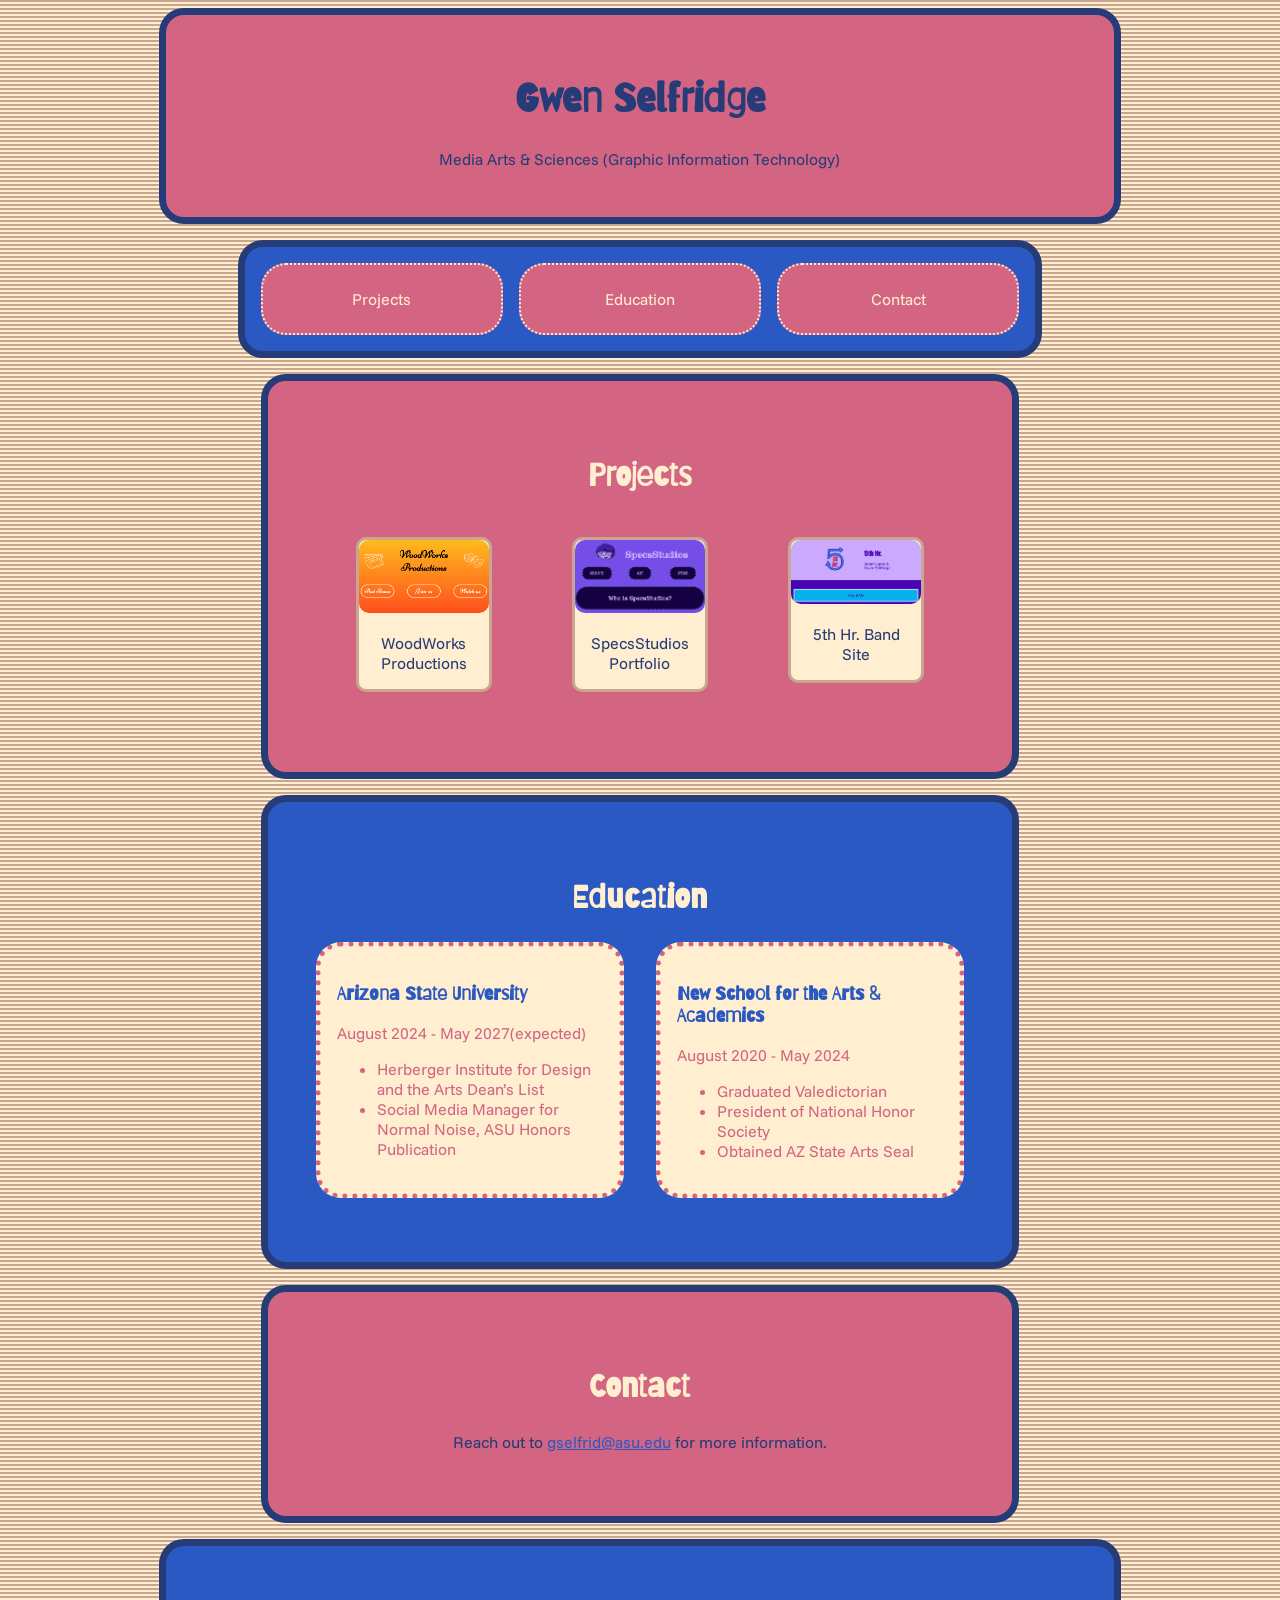
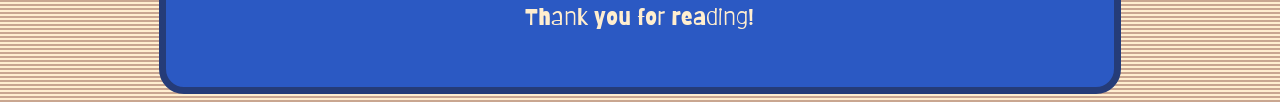
<file: Week 3/portfolio/index.html>
<!DOCTYPE html>
<html lang="en">
<head>
    <meta charset="UTF-8">
    <meta name="viewport" content="width=device-width, initial-scale=1.0">
    <title>Gwen's Portfolio</title>
    <link rel="preconnect" href="https://fonts.googleapis.com">
    <link rel="preconnect" href="https://fonts.gstatic.com" crossorigin>
    <link href="https://fonts.googleapis.com/css2?family=Barriecito&family=Funnel+Sans:ital,wght@0,300..800;1,300..800&display=swap" rel="stylesheet">
    <link href="styles.css" rel="stylesheet">   
</head>
<body>
    <header>
        <h1>Gwen Selfridge</h1>
        <p>Media Arts & Sciences (Graphic Information Technology)</p>
    </header>
    <nav>
        <ul>
            <li><a href="#projects">Projects</a></li>
            <li><a href="#education">Education</a></li>
            <li><a href="#contact">Contact</a></li>
        </ul>
    </nav>
    <main>
        <section id="projects">
            <h2>Projects</h2>
            <ul>
                <li>
                    <a href="https://woodworksproductions.org/">
                        <figure>
                            <img src="woodworks.png" alt="woodworks">
                            <figcaption>
                                WoodWorks Productions
                            </figcaption>
                        </figure>
                    </a>
                </li>
                <li>
                    <a href="https://gselfrid.github.io/specsstudios-portfolio/">
                        <figure>
                            <img src="specsstudios.png" alt="specsstudios">
                            <figcaption>
                                SpecsStudios Portfolio
                            </figcaption>
                        </figure>
                    </a>
                </li>
                <li>
                    <a href="https://gselfrid.github.io/5thhr-site/">
                        <figure>
                            <img src="5thhr.png" alt="5thhr">
                            <figcaption>
                                5th Hr. Band Site
                            </figcaption>
                        </figure>
                    </a>
                </li>
            </ul>
        </section>
        <section id="education">
            <h2>Education</h2>
            <section id="edgrid">
                <div>
                    <h3>Arizona State University</h3>
                    <p>August 2024 - May 2027(expected)</p>
                    <ul>
                        <li>Herberger Institute for Design and the Arts Dean’s List</li>
                        <li>Social Media Manager for Normal Noise, ASU Honors Publication</li>
                    </ul>
                </div>
                <div>
                    <h3>New School for the Arts & Academics</h3>
                    <p>August 2020 - May 2024</p>
                    <ul>
                        <li>Graduated Valedictorian</li>
                        <li>President of National Honor Society</li>
                        <li>Obtained AZ State Arts Seal</li>
                    </ul>
                </div>
            </section>
        </section>
        <section id="contact">
            <h2>Contact</h2>
            <p>Reach out to <a href="mailto:gselfrid@asu.edu">gselfrid@asu.edu</a> for more information.</p>
        </section>
    </main>
    <footer>
        <p>Thank you for reading!</p>
    </footer>
</body>
</html>
</file>
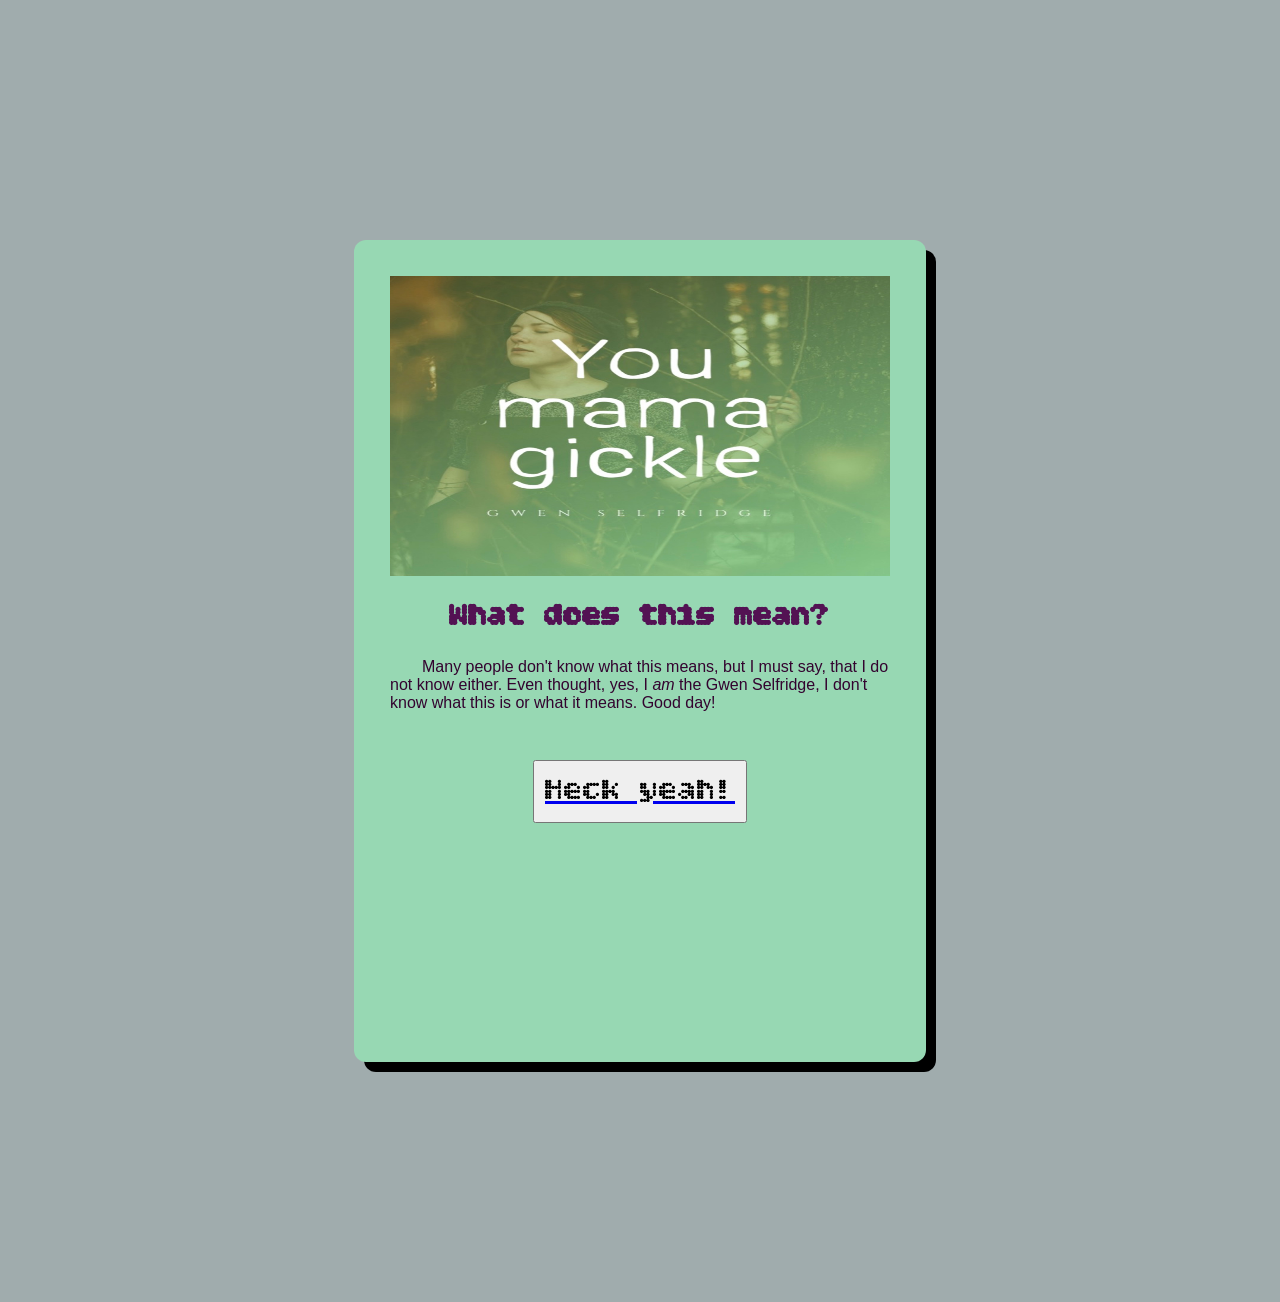
<file: week-3/card/index.html>
<!DOCTYPE html>
<html lang="en">
<head>
    <meta charset="UTF-8">
    <meta name="viewport" content="width=device-width, initial-scale=1.0">
    <link href="styles.css" rel="stylesheet">
    <link rel="preconnect" href="https://fonts.googleapis.com">
    <link rel="preconnect" href="https://fonts.gstatic.com" crossorigin>
    <link href="https://fonts.googleapis.com/css2?family=Bitcount+Grid+Double:wght@100..900&display=swap" rel="stylesheet">
    <title>Card</title>
</head>
<body>
    <div class="card">
        <img src="you-mama-gickle.jpeg" alt="you-mama-gickle">
        <h1>What does this mean?</h1>
        <p>Many people don't know what this means, but I must say, that I do not know either.  Even thought, yes, I <i>am</i> the Gwen Selfridge, I don't know what this is or what it means.  Good day!</p>
        <a href="https://canvas.asu.edu/courses/244809/assignments/7162834"><button>Heck yeah!</button></a>
    </div>
</body>
</html>
</file>
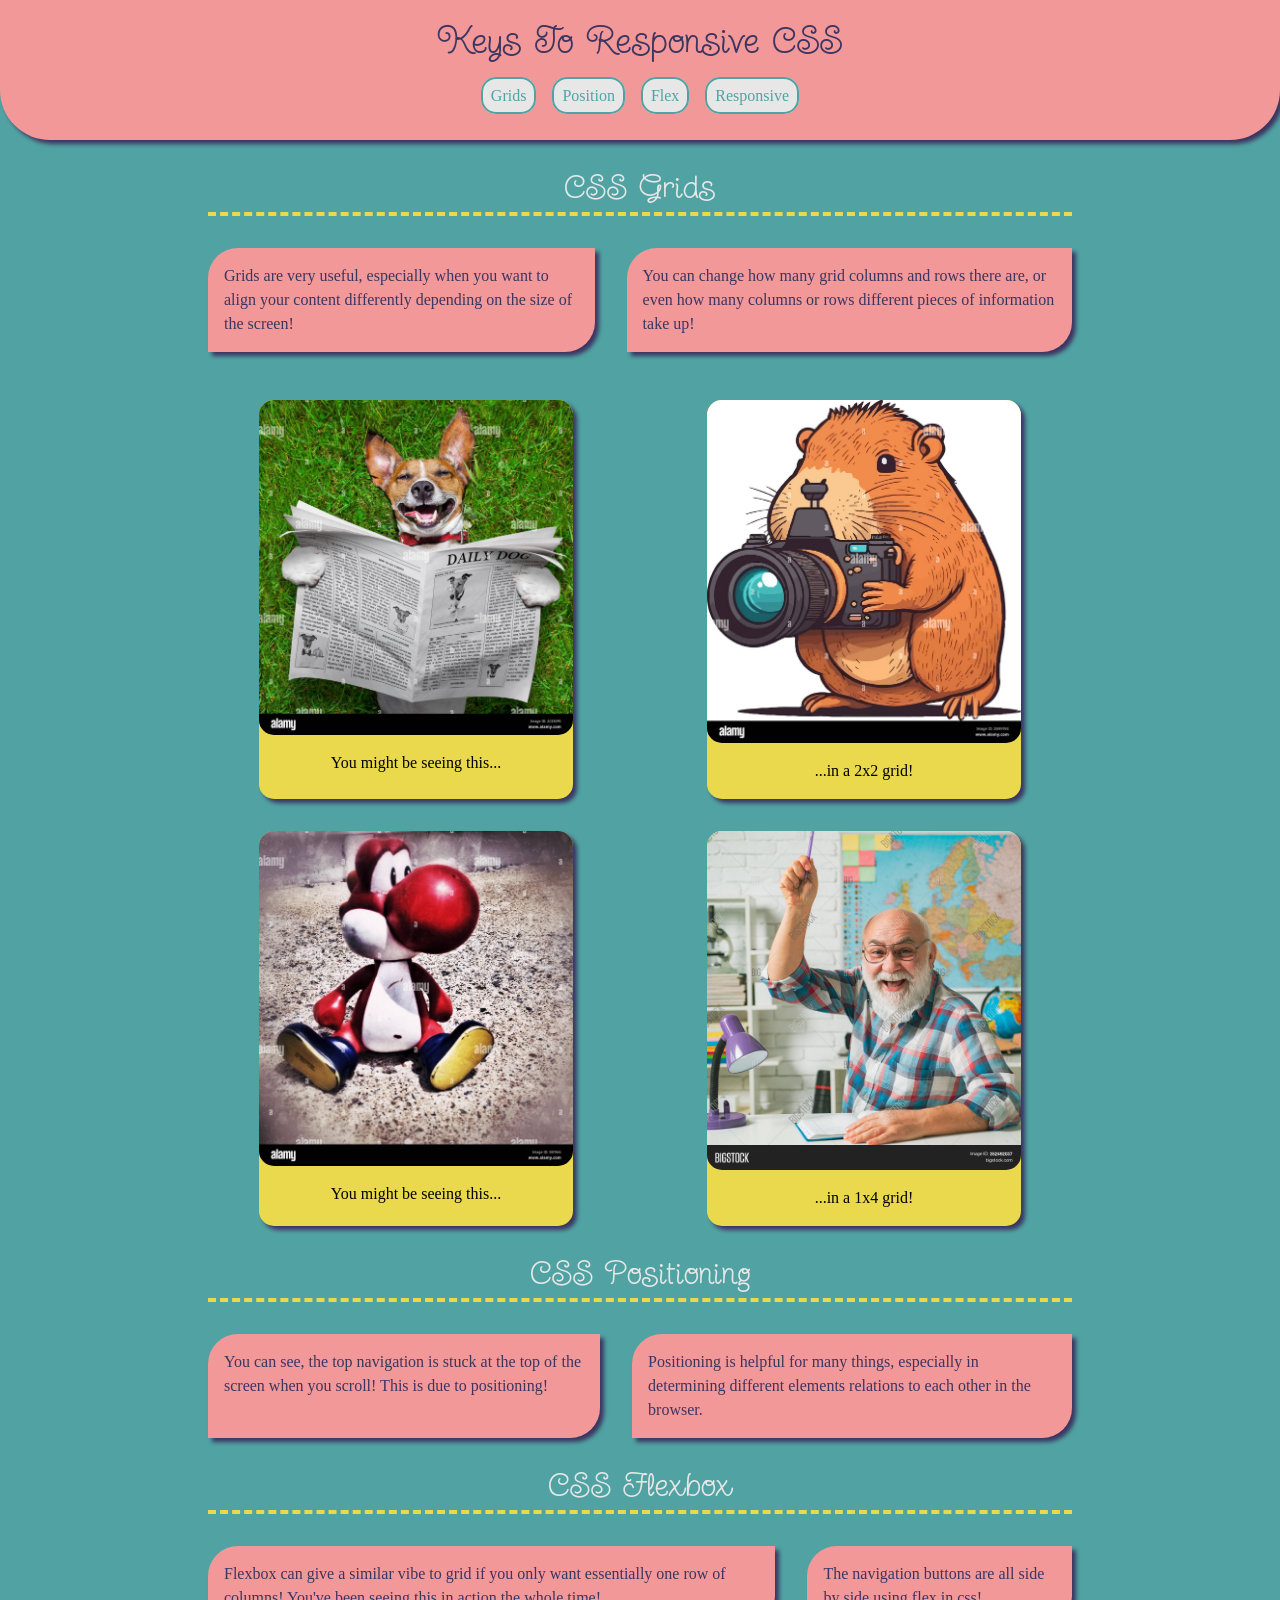
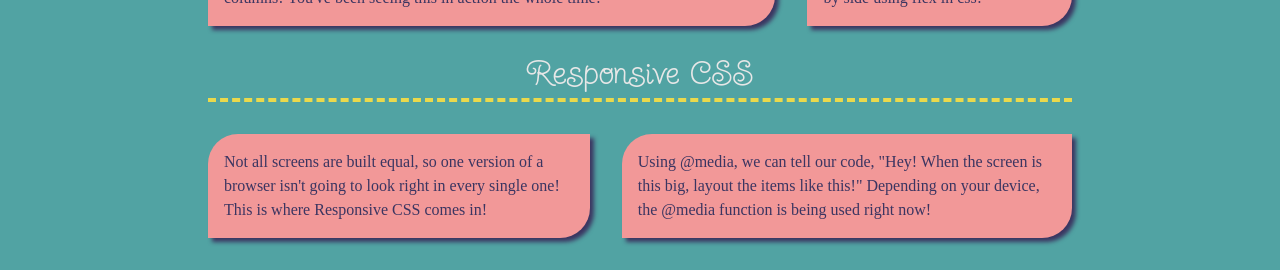
<file: week-4/responsive/index.html>
<!DOCTYPE html>
<html lang="en">
<head>
    <meta charset="UTF-8">
    <meta name="viewport" content="width=device-width, initial-scale=1.0">
    <title>Responsive Site</title>
    <link href="styles.css" rel="stylesheet">
</head>
<body>
    <header>
        <h1>Keys To Responsive CSS</h1>
        <nav>
            <ul>
                <li><a href="#grid">Grids</a></li>
                <li><a href="#position">Position</a></li>
                <li><a href="#flex">Flex</a></li>
                <li><a href="#response">Responsive</a></li>
            </ul>
        </nav>
    </header>
    <main>
        <section id="grid">
            <h2>CSS Grids</h2>
            <div class="info">
                <p>Grids are very useful, especially when you want to align your content differently depending on the size of the screen!</p>
                <p>You can change how many grid columns and rows there are, or even how many columns or rows different pieces of information take up!</p>
            </div>
            <section id="divgrid">
                <div>
                    <img src="images/dog.jpg" alt="random">
                    <p>You might be seeing this...</p>
                </div>
                <div>
                    <img src="images/hamster.jpg" alt="random">
                    <p>...in a 2x2 grid!</p>
                </div>
                <div>
                    <img src="images/yoshi.jpg" alt="random">
                    <p>You might be seeing this...</p>
                </div>
                <div>
                    <img src="images/randomdude.jpg" alt="random">
                    <p>...in a 1x4 grid!</p>
                </div>
            </section>
        </section>
        <section id="position">
            <h2>CSS Positioning</h2>
            <div class="info">
                <p>You can see, the top navigation is stuck at the top of the screen when you scroll!  This is due to positioning!</p> 
                <p>Positioning is helpful for many things, especially in determining different elements relations to each other in the browser.</p>
            </div>
        </section>
        <section id="flex">
            <h2>CSS Flexbox</h2>
            <div class="info">
                <p>Flexbox can give a similar vibe to grid if you only want essentially one row of columns!  You've been seeing this in action the whole time!</p>
                <p>The navigation buttons are all side by side using flex in css!</p>
            </div>
        </section>
        <section id="response">
            <h2>Responsive CSS</h2>
            <div class="info">
                <p>Not all screens are built equal, so one version of a browser isn't going to look right in every single one!  This is where Responsive CSS comes in!</p>
                <p>Using @media, we can tell our code, "Hey!  When the screen is this big, layout the items like this!"  Depending on your device, the @media function is being used right now!</p>
            </div>
        </section>
    </main>
</body>
</html>
</file>
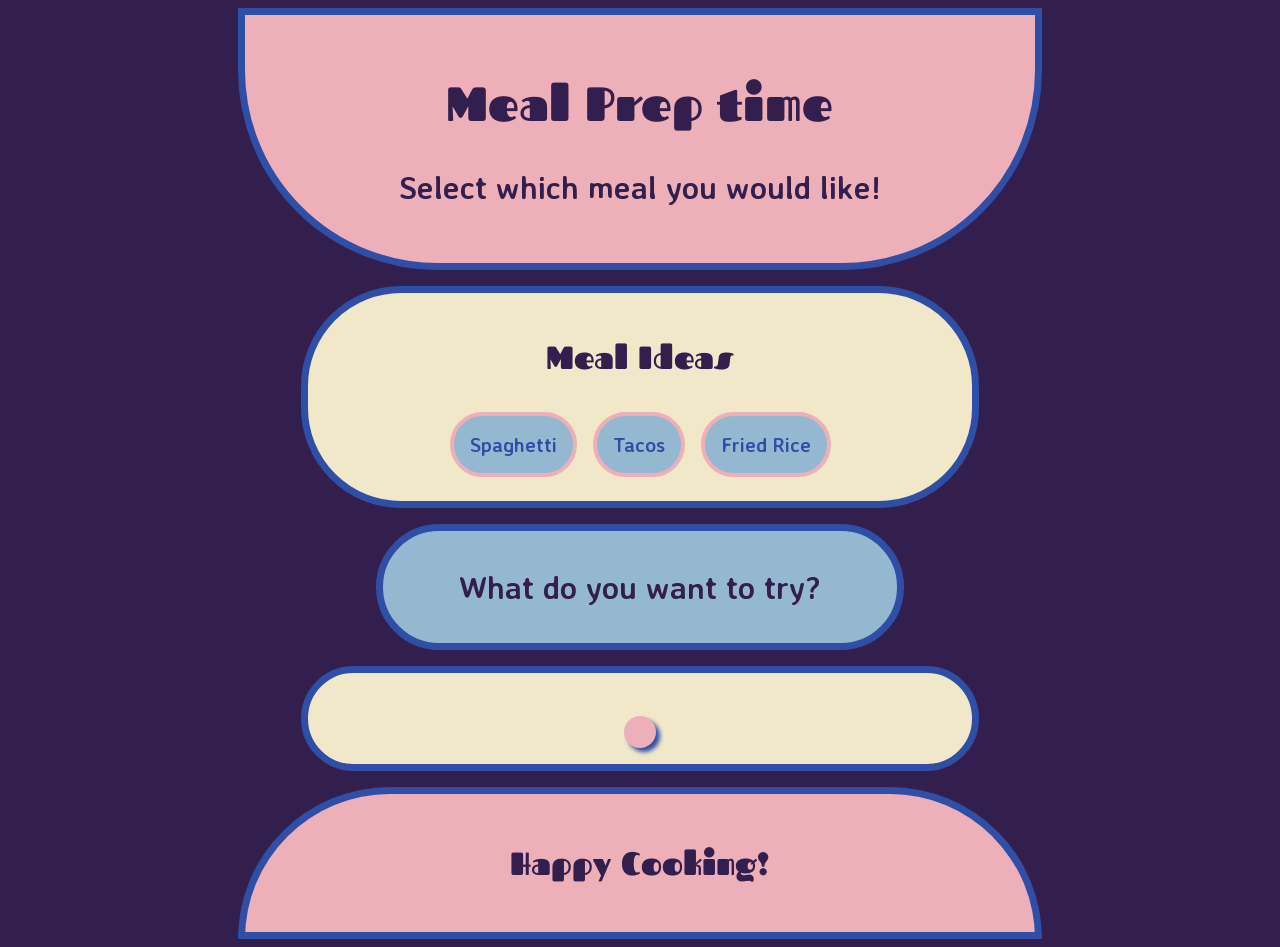
<file: week-6/foodjavascript/index.html>
<!DOCTYPE html>
<html lang="en">
<head>
    <meta charset="UTF-8">
    <meta name="viewport" content="width=device-width, initial-scale=1.0">
    <title>Document</title>
    <script src="./data.js" defer></script>
    <script src="./script.js" defer></script>
    <link href="styles.css" rel="stylesheet">
</head>
<body>
    <header>
        <h1>Meal Prep time</h1>
        <p>Select which meal you would like!</p>
    </header>
    <main>
        <section id="nav">
            <h2>Meal Ideas</h2>
            <div class="meals-list">
                <button id="spaghetti">Spaghetti</button>
                <button id="tacos">Tacos</button>
                <button id="fried-rice">Fried Rice</button>
            </div>
        </section>
        <div class="should">
            <p id="try">What do you want to try?</p>
        </div>
        <div class="the-meal">
            <h2 id="food-name"></h2>
            <div class="food-flex">
                <div id="food-img"></div>
                <ul id="food-recipe"></ul>
            </div>
        </div>
    </main>
    <footer>
        <p>Happy Cooking!</p>
    </footer>
</body>
</html>
</file>
<file: Week 3/portfolio/styles.css>
:root{
    --papa: #ffeecf;
    --tan: #c9a690;
    --rose: #d36582;
    --reg-nav: #253c78;
    --laser: #2b59c3;
}

body{
    background-color: var(--papa);
    background-image: linear-gradient(0deg, var(--papa) 50%, var(--tan) 50%);
    background-size: 4px 4px;
}

header{
    text-align: center;
    width: 70%;
    margin: 0 auto;
    padding: 2rem;
    background-color: var(--rose);
    color: var(--reg-nav);
    border-radius: 25px;
    border: 7.5px solid var(--reg-nav);
}

header h1{
    font-size: 2.5rem;
    font-family: "Barriecito";
}

header p{
    font-family: "funnel sans";
}

nav{
    width: 60%;
    margin: 1rem auto;
    background-color: var(--laser);
    padding: 1rem;
    border-radius: 25px;
    border: 7.5px solid var(--reg-nav);
}

nav ul{
    display: grid;
    grid-template-columns: 1fr 1fr 1fr;
    gap: 1rem;
    list-style-type: none;
    width: 100%;
    margin: 0;
    padding: 0; 
    align-items: center;
    justify-content: center;
}

nav li{
    text-align: center;
    list-style-type: none;
}

nav a{
    background-color: var(--rose);
    display: block;
    text-align: center;
    padding: 1.5rem;
    box-sizing: border-box;
    border-radius: 25px;
    border: 2px dotted var(--papa);
    text-decoration: none;
    font-family: "funnel sans";
    color: var(--papa);
}

nav a:hover{
    background-color: var(--papa);
    font-size: 1.5rem;
    display: block;
    text-align: center;
    padding: 1.5rem;
    box-sizing: border-box;
    border-radius: 25px;
    border: 2px dotted var(--rose);
    text-decoration: none;
    font-family: "funnel sans";
    color: var(--rose);
    transition: 0.5s;
}

main{
    width: 60%;
    margin: auto;
}

main section{
    margin-bottom: 1rem;
}

main h2{
    font-family: "barriecito";
    text-align: center;
    font-size: 2rem;
    color: var(--papa);
}

#projects{
    background-color: var(--rose);
    padding: 3rem;
    border-radius: 25px;
    border: 7.5px solid var(--reg-nav);
}

#projects ul{
    display: grid;
    grid-template-columns: 1fr 1fr 1fr;
    list-style: none;
    padding: 0;
}

#projects a{
    text-decoration: none;
}

#projects a img{
    width: 100%;
    overflow: hidden;
    border-radius: 10px;
}

#projects a figure{
    display: block;
    border: 3px solid var(--tan);
    border-radius: 10px;
    background-color: var(--papa);
}

#projects a:hover figure{
    padding: 1rem;
    transition: 0.5s;
    display: block;
    border: 3px solid var(--tan);
    border-radius: 10px;
    background-color: var(--papa);
}

#projects a figcaption{
    padding: 1rem 0.5rem;
    text-align: center;
    align-content: center;
    color: var(--reg-nav);
    font-family: "funnel sans";
}

#education{
    background-color: var(--laser);
    padding: 3rem;
    border-radius: 25px;
    border: 7.5px solid var(--reg-nav);
}

#edgrid{
    display: grid;
    grid-template-columns: 1fr 1fr;
    gap: 2rem;
}

#edgrid div{
    background-color: var(--papa);
    border-radius: 25px;
    border: 5px dotted var(--rose);
    padding: 1rem;
}

div h3{
    font-family: "barriecito";
    color: var(--laser)
}

div li, div p{
    font-family: "funnel sans";
    color: var(--rose);
}

#contact{
    background-color: var(--rose);
    padding: 3rem;
    border-radius: 25px;
    border: 7.5px solid var(--reg-nav);
}

#contact p{
    text-align: center;
    font-family: "funnel sans";
    color: var(--reg-nav)
}

#contact a{
    color: var(--laser)
}

footer{
    width: 70%;
    margin: auto;
    background-color: var(--laser);
    padding: 2rem;
    border-radius: 25px;
    border: 7.5px solid var(--reg-nav);
}

footer p{
    text-align: center;
    font-size: 1.5rem;
    color: var(--papa);
    font-family: "barriecito";
}
</file>
<file: week-3/card/styles.css>
:root{
    --bg: #a0acad;
    --card: #97d8b3;
    --h1: #531253;
    --text: #33032f;
}

body{
    background-color: var(--bg);
}

.card{
    margin: 15rem auto;
    width: 500px;
    height: 750px;
    padding: 36px;
    border-radius: 12px;
    background-color: var(--card);
    box-shadow: 10px 10px;
}

.card img{
    width: 100%;
    height: 300px;
    margin: auto;
    display: block;
}

.card h1{
    font-family: "Bitcount Grid Double", sans-serif;
    color: var(--h1);
    text-align: center;
}

.card p{
    font-family: sans-serif;
    text-indent: 2rem;
    color: var(--text);
}

button{
    font-family: "Bitcount Grid Double", sans-serif;
    padding: 10px;
    display: block;
    margin: 3rem auto;
    font-size: 2rem;
}
</file>
<file: week-4/responsive/styles.css>
@import url('https://fonts.googleapis.com/css2?family=Edu+SA+Hand:wght@400..700&family=Twinkle+Star&display=swap');

/* http://meyerweb.com/eric/tools/css/reset/ 
   v2.0 | 20110126
   License: none (public domain)
*/

html, body, div, span, applet, object, iframe,
h1, h2, h3, h4, h5, h6, p, blockquote, pre,
a, abbr, acronym, address, big, cite, code,
del, dfn, em, img, ins, kbd, q, s, samp,
small, strike, strong, sub, sup, tt, var,
b, u, i, center,
dl, dt, dd, ol, ul, li,
fieldset, form, label, legend,
table, caption, tbody, tfoot, thead, tr, th, td,
article, aside, canvas, details, embed, 
figure, figcaption, footer, header, hgroup, 
menu, nav, output, ruby, section, summary,
time, mark, audio, video {
	margin: 0;
	padding: 0;
	border: 0;
	font-size: 100%;
	font: inherit;
	vertical-align: baseline;
}
/* HTML5 display-role reset for older browsers */
article, aside, details, figcaption, figure, 
footer, header, hgroup, menu, nav, section {
	display: block;
}
body {
	line-height: 1;
}
ol, ul {
	list-style: none;
}
blockquote, q {
	quotes: none;
}
blockquote:before, blockquote:after,
q:before, q:after {
	content: '';
	content: none;
}
table {
	border-collapse: collapse;
	border-spacing: 0;
}

:root{
    --lt-cor: #f29898;
    --space: #3b3561;
    --glow: #ead94c;
    --dust: #e7e7e7;
    --trop: #51a3a3;
    font-size: 12px;
}

h1, h2{
    font-family: "Twinkle Star", cursive;
}

a, li, p{
    font-family: "Edu SA Hand", cursive;
    line-height: 1.5rem;
}

body{
    background-color: var(--trop);
}

header{
    top: 0px;
    margin: 0 auto;
    padding-top: 1rem;
    width: 100%;
    position: sticky;
    background-color: var(--lt-cor);
    border-bottom-left-radius: 50px;
    border-bottom-right-radius: 50px;
    box-shadow: 4px 4px 4px var(--space);
}

h1{
    text-align: center;
    margin: 0.5rem;
    font-size: 2.25rem;
    padding-bottom: 1rem;
    color: var(--space);
}

nav ul{
    display: flex;
    flex-direction: row;
    justify-content: center;
    padding-bottom: 2rem;
}

nav a{
    margin: 0.5rem;
    padding: 0.5rem;
    text-align: center;
    background-color: var(--dust);
    text-decoration: none;
    color: var(--trop);
    border-radius: 15px;
    border: 2px solid var(--trop)
}

img{
    width: 100%;
    border-radius: 15px;
}

main{
    background-color: var(--trop);
    padding: 1rem;
}

main h2{
    text-align: center;
    font-size: 2rem;
    margin: 1rem;
    border-bottom: 4px dashed var(--glow);
    padding-bottom: 0.5rem;
    color: var(--dust);
}

.info{
    display: flex;
    flex-direction: column;
}

.info p{
    margin: 1rem;
    padding: 1rem;
    color: var(--dust);
    background-color: var(--lt-cor);
    color: var(--space);
    border-top-left-radius: 30px;
    border-bottom-right-radius: 30px;
    box-shadow: 4px 4px 4px var(--space);
}

#divgrid{
    display: grid;
    grid-template-columns: 1fr;
    margin: 1rem auto;
}

#divgrid div{
    display: block;
    margin: 1rem auto;
    display: flex;
    flex-direction: column;
    border-radius: 15px;
    background-color: var(--glow);
    box-shadow: 4px 4px 4px var(--space);
}

#divgrid div p{
    text-align: center;
    padding: 1rem;
}

@media screen and (min-width: 720px){

    :root{
        font-size: 16px;
    }

    main{
        width: 70%;
        margin: auto;
    }

    .info{
        flex-direction: row;
    }

    #divgrid{
        grid-template-columns: 1fr 1fr;
    }

    #divgrid div{
        width: 70%;
    }
}
</file>
<file: week-6/foodjavascript/styles.css>
@import url('https://fonts.googleapis.com/css2?family=Averia+Sans+Libre:ital,wght@0,300;0,400;0,700;1,300;1,400;1,700&family=Fascinate&display=swap');

:root{
    --graphite: #2f4fa6;
    --slate: #331f4e;
    --powder: #95b8d1;
    --pearl: #f0e8c9;
    --cherry: #edafb8;
}

body{
    background-color: var(--slate);
}

h1, h2, footer p{
    font-family: "Fascinate", serif;
}

button, li, header p, .should p{
    font-family: "Averia Sans Libre", sans-serif;
    font-weight: bold;
}

header{
    width: 60%;
    height: 100%;
    top: 0;
    margin: 0 auto;
    text-align: center;
    padding: 1.5rem 1rem;
    background-color: var(--cherry);
    color: var(--slate);
    border-bottom-left-radius: 200px;
    border-bottom-right-radius: 200px;
    border: 7px solid var(--graphite);
}

header h1{
    font-size: 3rem;
}

header p{
    font-size: 2rem;;
}

h2{
    text-align: center;
    font-size: 2rem;
}

#nav{
    background-color: var(--pearl);
    width: 50%;
    margin: 1rem auto;
    padding: 1rem;
    border-radius: 100px;
    border: 7px solid var(--graphite);
}

#nav h2{
    color: var(--slate)
}

.meals-list{
    margin: auto;
    text-align: center;
    display: flex;
    align-items: center;
    justify-content: center;
}

.meals-list button{
    display: block;
    margin: 0.5rem;
    padding: 1rem;
    font-size: 1.25rem;
    border-radius: 50px;
    background-color: var(--powder);
    border: 4px solid var(--cherry);
    color: var(--graphite);
}

.meals-list button:hover{
    display: block;
    margin: 0.5rem;
    padding: 1rem;
    font-size: 1.25rem;
    border-radius: 50px;
    background-color: var(--cherry);
    border: 4px solid var(--powder);
}

.should{
    background-color: var(--powder);
    width: 40%;
    margin: auto;
    padding: 0.25rem;
    border: 7px solid var(--graphite);
    border-radius: 100px;
}

.should p{
    text-align: center;
    font-size: 2rem;
    color: var(--slate);
}

.the-meal{
    width: 50%;
    margin:1rem auto;
    background-color: var(--pearl);
    padding: 1rem;
    border-radius: 100px;
    border: 7px solid var(--graphite);
}

.the-meal h2{
    font-size: 2rem;
    color: var(--graphite);
}

.food-flex{
    display: flex;
    flex-direction: row;
    align-items: center;
    justify-items: center;
    width: 90%;
    margin: auto;
}

.food-flex div img{
    width: 200px;
    border-radius: 20px;
    box-shadow: 4px 4px 4px var(--graphite);
    display: block;
    margin: auto 2rem;
}

.food-flex ul{
    padding: 1rem;
    display: block;
    list-style: disc;
    list-style-position: inside;
    margin: auto;
    background-color: var(--cherry);
    color: var(--slate);
    border-radius: 20px;
    box-shadow: 4px 4px 4px var(--graphite);
}

.food-flex ul li{
    font-size: 1.5rem;
}

footer{
    background-color: var(--cherry);
    width: 60%;
    margin: 0 auto;
    padding: 1rem;
    border-top-left-radius: 200px;
    border-top-right-radius: 200px;
    border: 7px solid var(--graphite);
}

footer p{
    font-size: 2rem;
    text-align: center;
    color: var(--slate);
}
</file>
